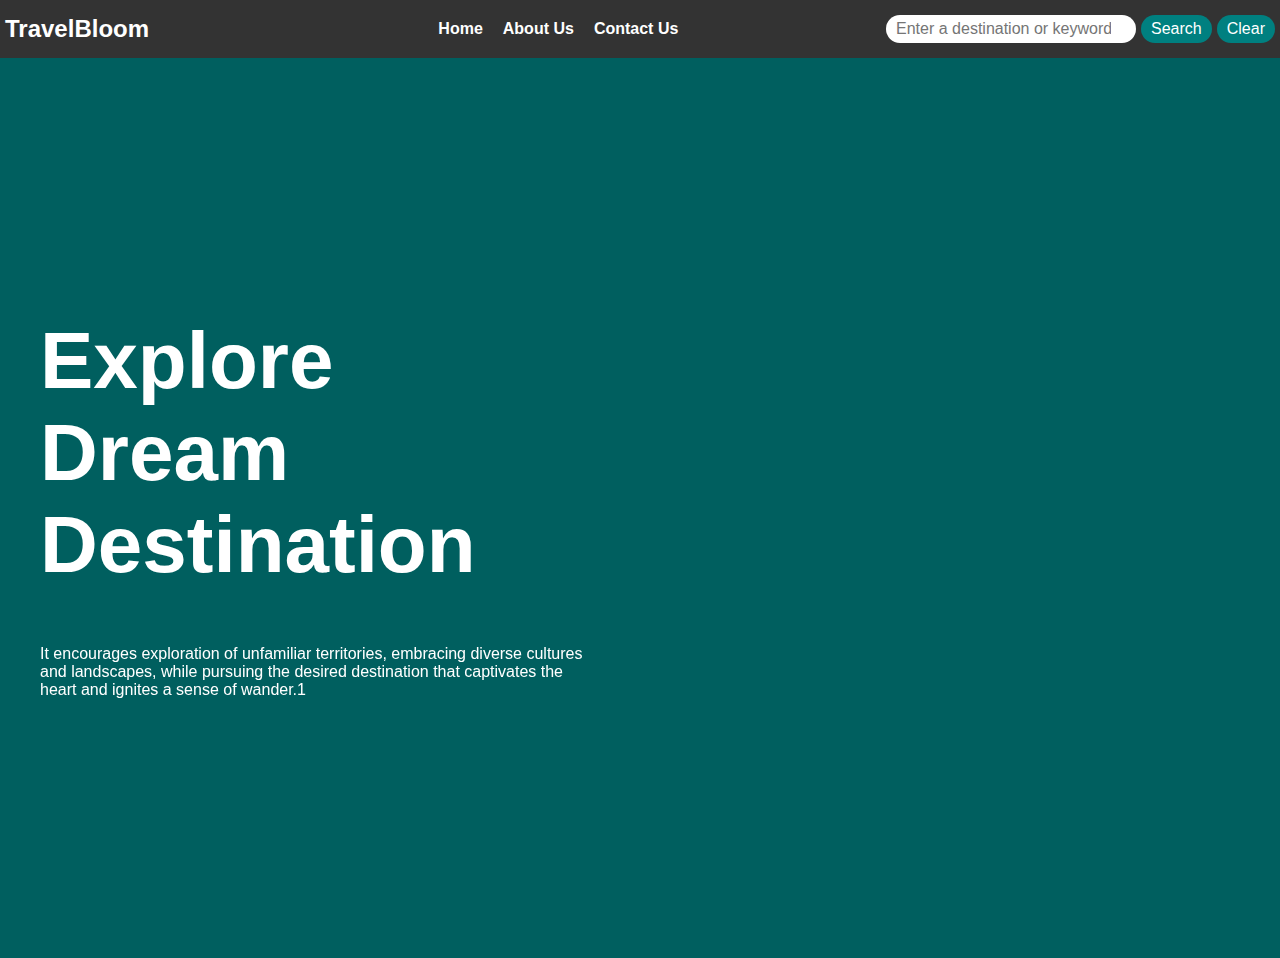
<file: index.html>
<!DOCTYPE html>
<html>

<head>
    <meta charset='utf-8'>
    <title>TravelBloom</title>
    <meta name='viewport' content='width=device-width, initial-scale=1'>
    <link rel='stylesheet' type='text/css' media='screen' href='main.css'>
</head>

<body>
    <nav>
        <div>
            <h1>TravelBloom</h1>
        </div>
        <div>
            <ul>
                <li><a href="index.html">Home</a></li>
                <li><a href="./about.html">About Us</a></li>
                <li><a href="./contact.html">Contact Us</a></li>
            </ul>
        </div>
        <div class="search-bar-div">
            <input type="search" id="search-bar" name="q" placeholder="Enter a destination or keyword"
                aria-label="Search through site content">
            <input type="button" onclick="onSearch()" value="Search">
            <input type="button" onclick="btnClear()" value="Clear">
        </div>

    </nav>
    <div class="body home-grid">
        <div class="home-grid-block">
            <div class="viewport-centered">
                <h1>Explore<br>Dream<br>Destination</h1>
                <p>It encourages exploration of unfamiliar territories, embracing diverse cultures
                    and landscapes, while pursuing the desired destination that captivates
                    the heart and ignites a sense of wander.1
                </p>
            </div>
        </div>
        <div id="search-result" class="home-grid-block search-result"></div>
    </div>

</body>

</html>

<script src='travel_recommendation.js'></script>
</file>
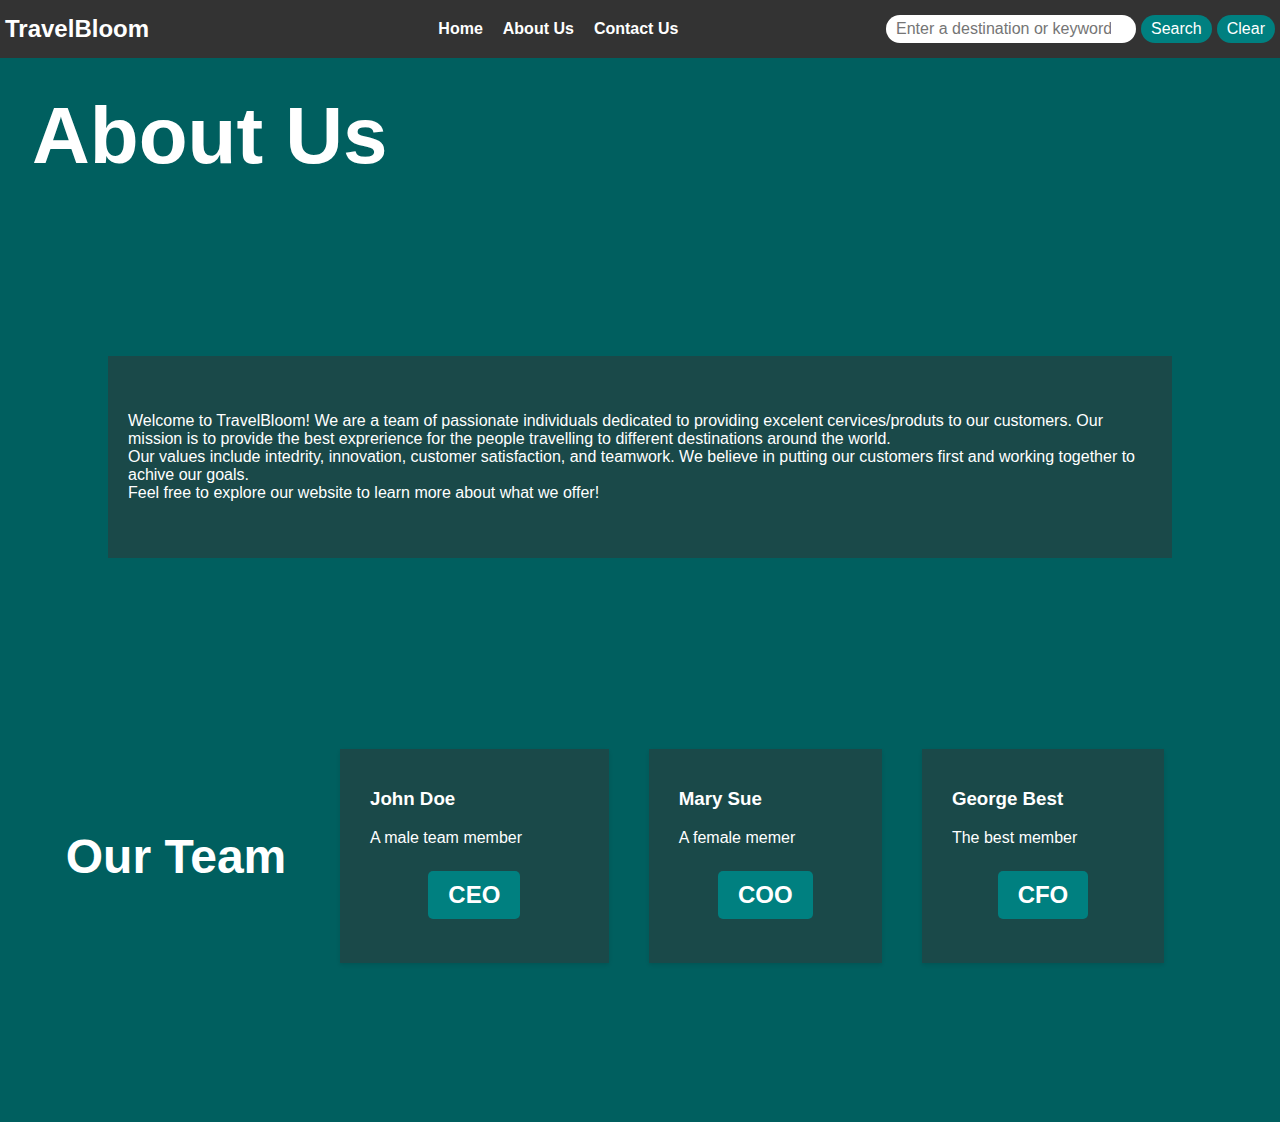
<file: about.html>
<!DOCTYPE html>
<html lang="en">

<head>

    <head>
        <meta charset='utf-8'>
        <title>TravelBloom</title>
        <meta name='viewport' content='width=device-width, initial-scale=1'>
        <link rel='stylesheet' type='text/css' media='screen' href='main.css'>
    </head>
</head>

<body>
    <nav>
        <div>
            <h1>TravelBloom</h1>
        </div>
        <div>
            <ul>
                <li><a href="index.html">Home</a></li>
                <li><a href="./about.html">About Us</a></li>
                <li><a href="./contact.html">Contact Us</a></li>
            </ul>
        </div>
        <div class="search-bar-div">
            <input type="search" id="search-bar" name="q" placeholder="Enter a destination or keyword"
                aria-label="Search through site content">
            <input type="button" onclick="onSearch()" value="Search">
            <input type="button" onclick="btnClear()" value="Clear">
        </div>

    </nav>

    <div class="body about">
        <h1>About Us</h1>
        <div class="about-info">
            <p>
                Welcome to TravelBloom! We are a team of passionate individuals dedicated to providing
                excelent cervices/produts to our customers. Our mission is to provide the best exprerience
                for the people travelling to different destinations around the world.
                <br>
                Our values include intedrity, innovation, customer satisfaction, and teamwork. We believe
                in putting our customers first and working together to achive our goals.
                <br>
                Feel free to explore our website to learn more about what we offer!
            </p>
        </div>


        <div class="our-team">
            <h2>Our Team</h2>
            <div class="team-member-list">
                <div class="team-member-item">
                    <h3>John Doe</h3>
                    <p class="member-about">A male team member</p>
                    <p class="member-title">CEO</p>
                </div>
                <div class="team-member-item">
                    <h3>Mary Sue</h3>
                    <p class="member-about">A female memer</p>
                    <p class="member-title">COO</p>
                </div>
                <div class="team-member-item">
                    <h3>George Best</h3>
                    <p class="member-about">The best member</p>
                    <p class="member-title">CFO</p>
                </div>
            </div>
        </div>

    </div>
</body>

</html>
</file>
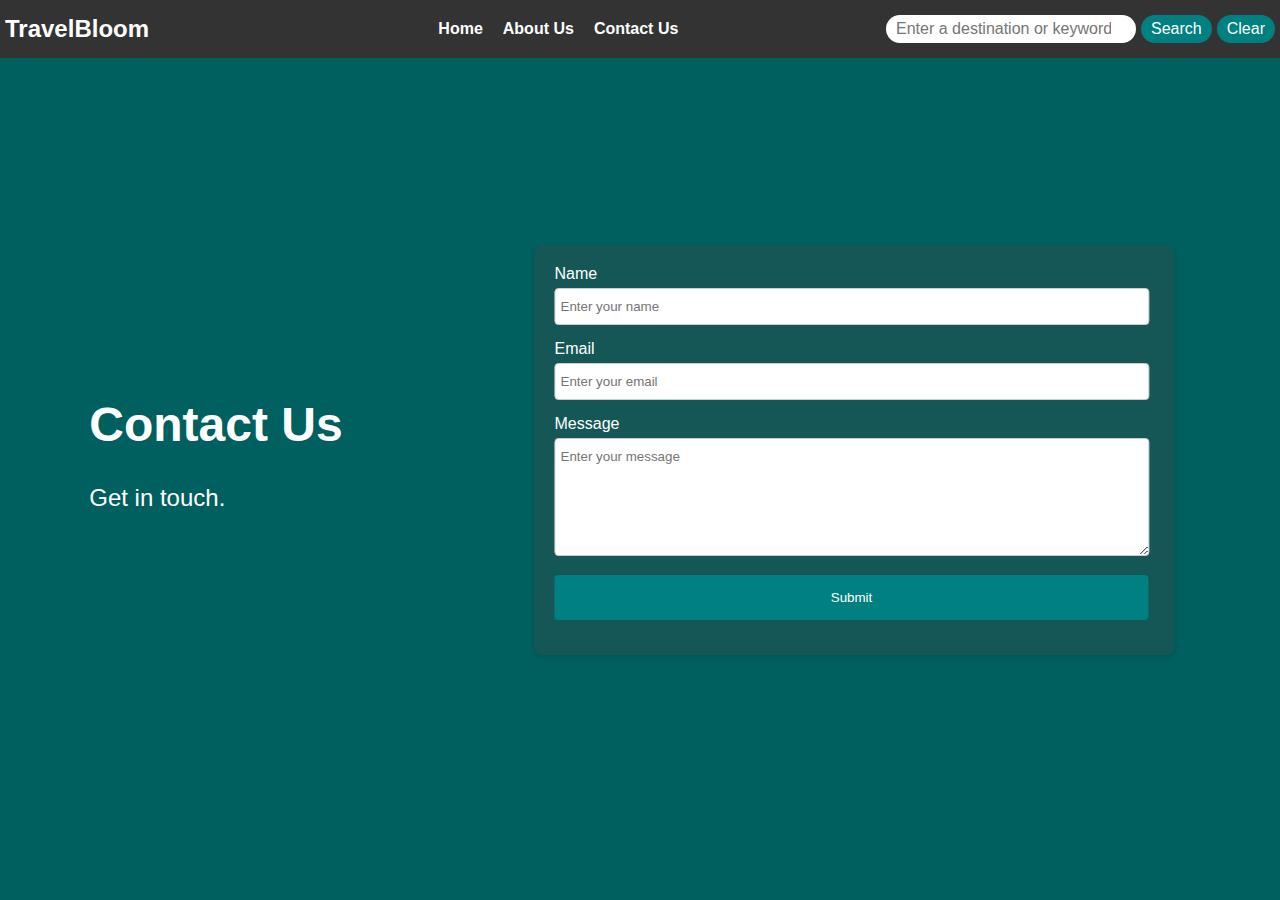
<file: contact.html>
<!DOCTYPE html>
<html lang="en">

<head>
    <meta charset='utf-8'>
    <title>TravelBloom</title>
    <meta name='viewport' content='width=device-width, initial-scale=1'>
    <link rel='stylesheet' type='text/css' media='screen' href='main.css'>
</head>

<body>
    <nav>
        <div>
            <h1>TravelBloom</h1>
        </div>
        <div>
            <ul>
                <li><a href="index.html">Home</a></li>
                <li><a href="./about.html">About Us</a></li>
                <li><a href="./contact.html">Contact Us</a></li>
            </ul>
        </div>
        <div class="search-bar-div">
            <input type="search" id="search-bar" name="q" placeholder="Enter a destination or keyword"
                aria-label="Search through site content">
            <input type="button" onclick="onSearch()" value="Search">
            <input type="button" onclick="btnClear()" value="Clear">
        </div>

    </nav>

    <div class="body contact">
        <div class="contact-info">
            <h1>Contact Us</h1>
            <p>Get in touch.</p>
        </div>
        <div class="form-container">
            <form action="" id="contactForm" method="get">
                <div class="form-group">
                    <label for="name">Name</label>
                    <input type="text" name="name" id="name" placeholder="Enter your name" autocomplete="name">
                </div>

                <div class="form-group">
                    <label for="email">Email</label>
                    <input type="email" name="email" id="email" placeholder="Enter your email" autocomplete="email">
                </div>

                <div class="form-group">
                    <label for="message">Message</label>
                    <textarea name="message" id="message" placeholder="Enter your message" autocomplete="off"></textarea>
                </div>

                <div class="form-group">
                    <button type="submit">Submit</button>
                </div>

            </form>
        </div>
    </div>
</body>

</html>
</file>
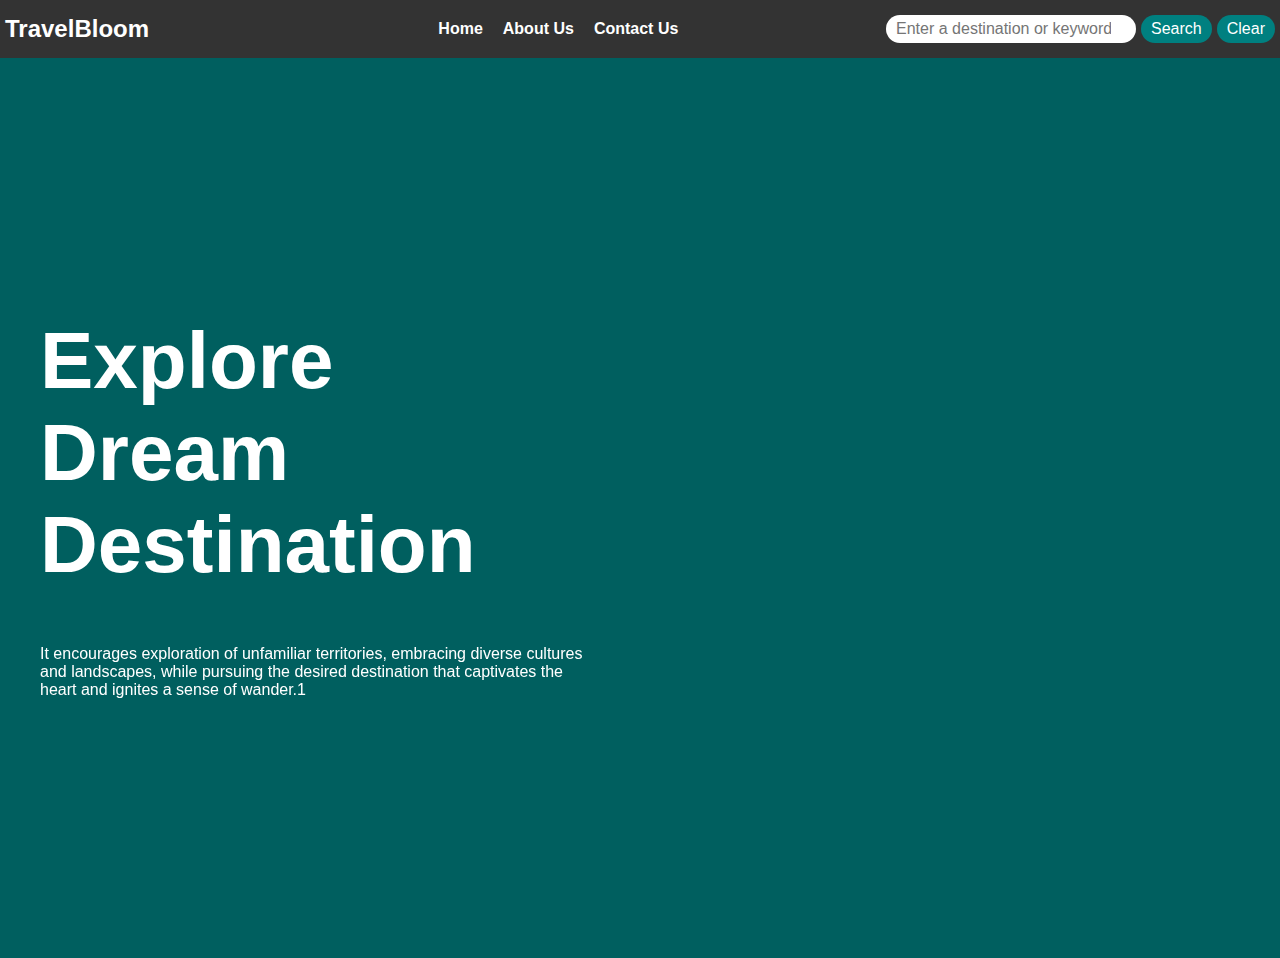
<file: travel_recommendation.html>
<!DOCTYPE html>
<html>

<head>
    <meta charset='utf-8'>
    <title>TravelBloom</title>
    <meta name='viewport' content='width=device-width, initial-scale=1'>
    <link rel='stylesheet' type='text/css' media='screen' href='main.css'>
</head>

<body>
    <nav>
        <div>
            <h1>TravelBloom</h1>
        </div>
        <div>
            <ul>
                <li><a href="travel_recommendation.html">Home</a></li>
                <li><a href="./about.html">About Us</a></li>
                <li><a href="./contact.html">Contact Us</a></li>
            </ul>
        </div>
        <div class="search-bar-div">
            <input type="search" id="search-bar" name="q" placeholder="Enter a destination or keyword"
                aria-label="Search through site content">
            <input type="button" onclick="onSearch()" value="Search">
            <input type="button" onclick="btnClear()" value="Clear">
        </div>

    </nav>
    <div class="body home-grid">
        <div class="home-grid-block">
            <div class="viewport-centered">
                <h1>Explore<br>Dream<br>Destination</h1>
                <p>It encourages exploration of unfamiliar territories, embracing diverse cultures
                    and landscapes, while pursuing the desired destination that captivates
                    the heart and ignites a sense of wander.1
                </p>
            </div>
        </div>
        <div id="search-result" class="home-grid-block search-result"></div>
    </div>

</body>

</html>

<script src='travel_recommendation.js'></script>
</file>
<file: main.css>
body {
    background-color: #005f5f;
    color: white;
    font-family: Arial, Helvetica, sans-serif;
    margin: auto
}

.body {
    margin: 0px;
}

.home-grid {
    display: flex;
    flex-direction: row;
    margin: 0px;
    min-height: 100vh;
}

.home-grid h1 {
    font-size: 5rem;
    font-weight: bold;
}

.home-grid-block {
    width: 50%;
    padding: 20px 20px;
    margin: 20px 20px;
}

.viewport-centered {
    position: sticky;
    top: 35%;
}

.card {
    max-width: min-content;
    max-height: min-content;
    border: none;
    background-color: white;
    color: black;
    margin: 20px;
    padding-bottom: 10px;
    max-width: 640px;
}

.card img {
    width: 100%;
    object-fit: contain
}

.card h3,
.card p {
    padding: 10px;
    margin: auto;
}

.contact {
    display: grid;
    grid-template-columns: 1fr 2fr;
    /* Creates 2 equal columns */
    gap: 10px;
    position: absolute;
    top: 50%;
    left: 50%;
    transform: translate(-50%, -50%);
    width: 99%;
    /* Space between grid items */
    align-items: center;
    justify-items: center;
}

.contact-info>h1 {
    font-size: 3rem;
}

.contact-info>p {
    font-size: 1.5rem;
}


.form-container {
    padding: 20px;
    background-color: rgba(70, 70, 70, 0.3);
    /* Optional form background color */
    box-shadow: 0 2px 4px rgba(0, 0, 0, 0.1);
    /* Optional box shadow */
    border-radius: 8px;
    /* Optional border radius */
    max-width: 600px;
    width: 99%;
}

.form-group {
    margin-bottom: 15px;
    width: 99%;
}

.form-group label {
    display: block;
    margin-bottom: 5px;
}

.form-group input,
.form-group textarea {
    font-family: Arial, Helvetica, sans-serif;
    width: 99%;
    padding-left: 5px;
    padding-top: 10px;
    padding-bottom: 10px;
    padding-right: 0px;
    border: 1px solid #ccc;
    border-radius: 4px;
}

.form-group textarea {
    min-height: 6rem;
}

.form-group button {
    padding-top: 15px;
    padding-bottom: 15px;
    border: none;
    border-radius: 4px;
    background-color: teal;
    color: #fff;
    cursor: pointer;
    width: 100%;
}

.form-group button:hover {
    background-color: #005f5f;
}

nav {
    background-color: #333;
    /* Dark gray background */
    color: white;
    /* White text color */
    display: flex;
    align-items: center;
    justify-content: space-between;
    padding: 10px 5px;
    width: 100%;
    box-sizing: border-box;
    /* Include padding in the width calculation */
}

nav h1 {
    margin: 0;
    font-size: 1.5rem;
}

nav ul {
    list-style: none;
    display: flex;
    margin: 0;
    padding: 0;
}

nav ul li {
    padding: 10px;
    /* margin: 10px; */
}

nav ul li a {
    color: white;
    font-weight: bold;
    text-decoration: none;
    font-family: Arial, Helvetica, sans-serif;
    font-size: 1rem;
}

nav ul li a:hover {
    color: teal;
}

nav div {
    display: flex;
    align-items: center;
    flex: 1;
}

.search-bar-div {
    justify-content: flex-end;
    /* Align search bar and buttons to the right */
}

#search-bar {
    padding: 5px 10px;
    border-radius: 20px;
    /* Fully rounded edges */
    border: none;
    outline: none;
    font-size: 1rem;
    width: 250px;
    /* Fixed width for the search bar */
    box-sizing: border-box;
}

nav input[type="button"] {
    padding: 5px 10px;
    border: none;
    outline: none;
    cursor: pointer;
    background-color: teal;
    color: white;
    font-size: 1rem;
    border-radius: 20px;
    /* Rounded edges for buttons */
    margin-left: 5px;
}

nav input[type="button"]:hover {
    background-color: #005f5f;
    /* Darker teal on hover */
}

.about {
    display: grid;
    grid-template-rows: 1fr 1fr 2fr;
}

.about h1 {
    font-size: 5rem;
    margin: 2rem;
}

.about-info {
    /* max-width: 70rem; */
    justify-self: center;
    background-color: rgba(51, 51, 51, 0.5);
    padding: 40px 20px;
    width: 80%;
    margin: 2rem;
    padding: 1rem 1re;

}

.our-team {
    display: grid;
    grid-template-columns: 1fr 3fr;
    width: 90%;
    margin: 2rem;
    align-items: center;
}

.our-team h2 {
    justify-self: center;
    font-size: 3rem;
    font-weight: bold;
}

.team-member-list {
    display: flex;
    flex-direction: row;
    flex-wrap: nowrap;
    justify-items: center;
    justify-content: space-evenly;
    width: 100%;
}

.team-member-item {
    max-width: 15rem;
    max-height: 20rem;
    padding: 20px 30px;
    margin: 20px;
    background-color: rgba(51, 51, 51, 0.5);
    box-shadow: 0 2px 4px rgba(0, 0, 0, 0.1);
    height: fit-content;
    flex-grow: 1;
}

.team-member-item h3 {
    font-weight: bold;
}

.member-title {
    justify-self: center;
    font-size: 1.5rem;
    font-weight: bold;
    background-color: teal;
    border-radius: 5px;
    padding: 10px 20px;
    border: none;
    outline: none;
    cursor: pointer;
    text-align: center;
}
</file>
